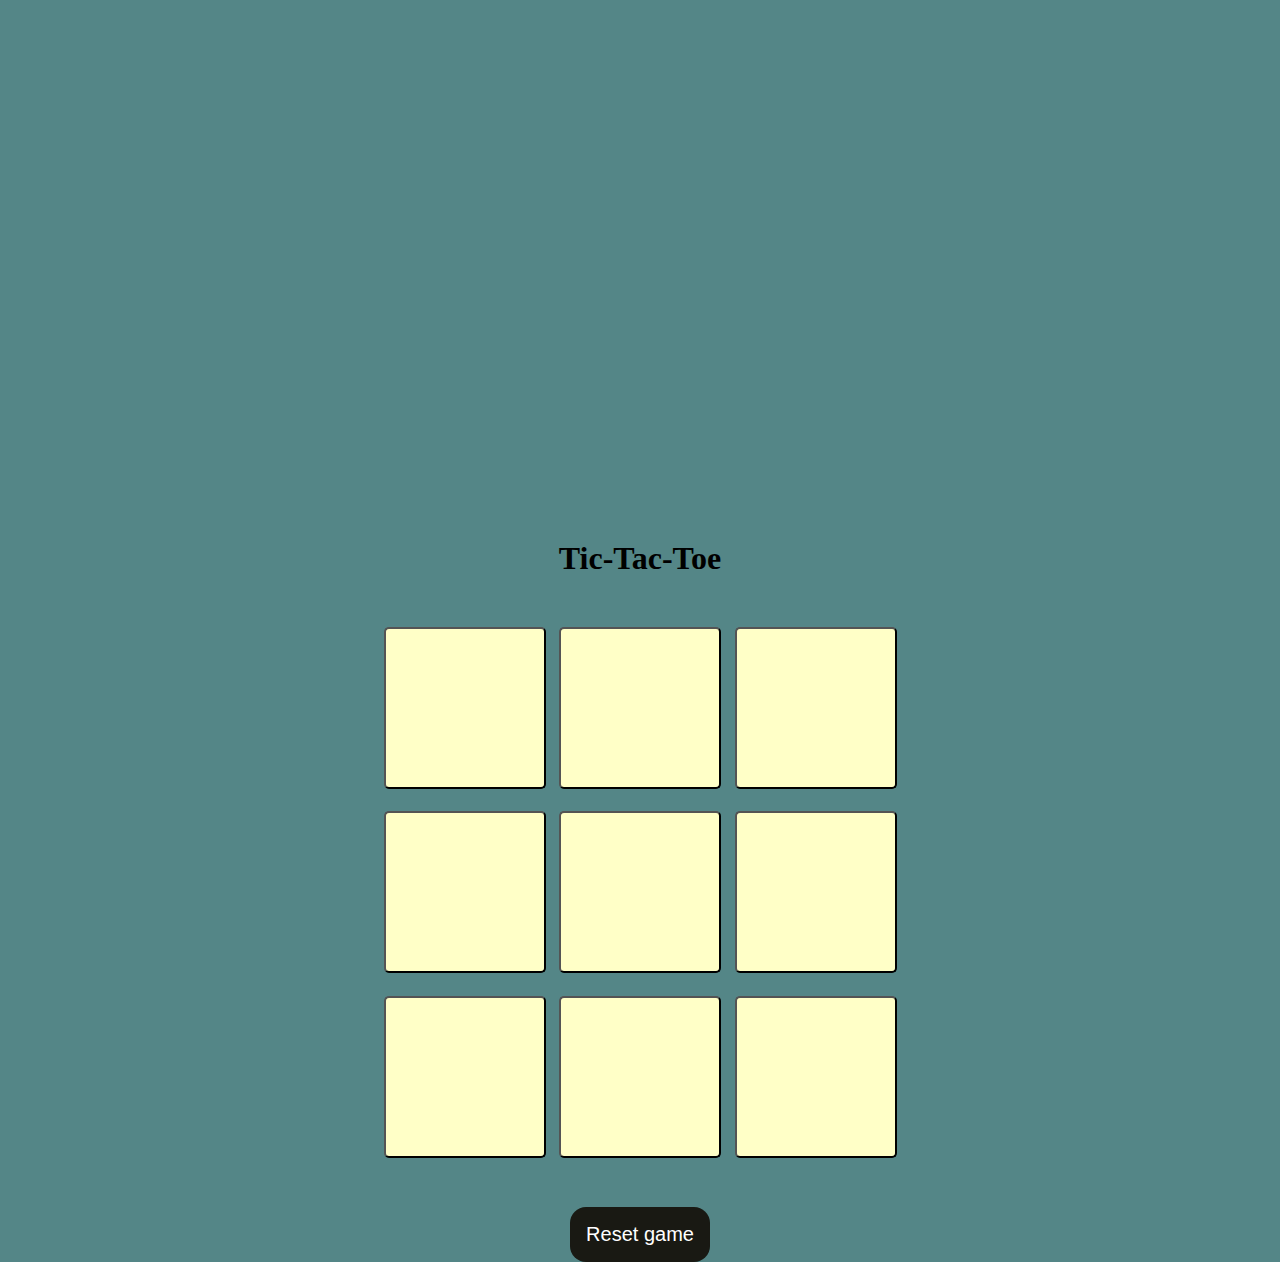
<file: index.html>
<!DOCTYPE html>
<html lang="en">
<head>
    <meta charset="UTF-8">
    <meta name="viewport" content="width=device-width, initial-scale=1.0">
    <title>Tic-Tac-Toe</title>
    <link rel="stylesheet" href="style.css">
</head>
<body>
    <div class="msg-Container hide">
        <p class="msg">Winner</p>
        <button class="new">New game</button>

    </div>
    <h1>Tic-Tac-Toe</h1>
    <div class="container">
    
        <div class="game">
            <button class="btn"></button>
            <button class="btn"></button>
            <button class="btn"></button>
            <button class="btn"></button>
            <button class="btn"></button>
            <button class="btn"></button>
            <button class="btn"></button>
            <button class="btn"></button>
            <button class="btn"></button>
        </div>
    </div>
        <button class="reset">Reset game</button>
    
    <script src="hack.js"></script>
    
</body>
</html>
</file>
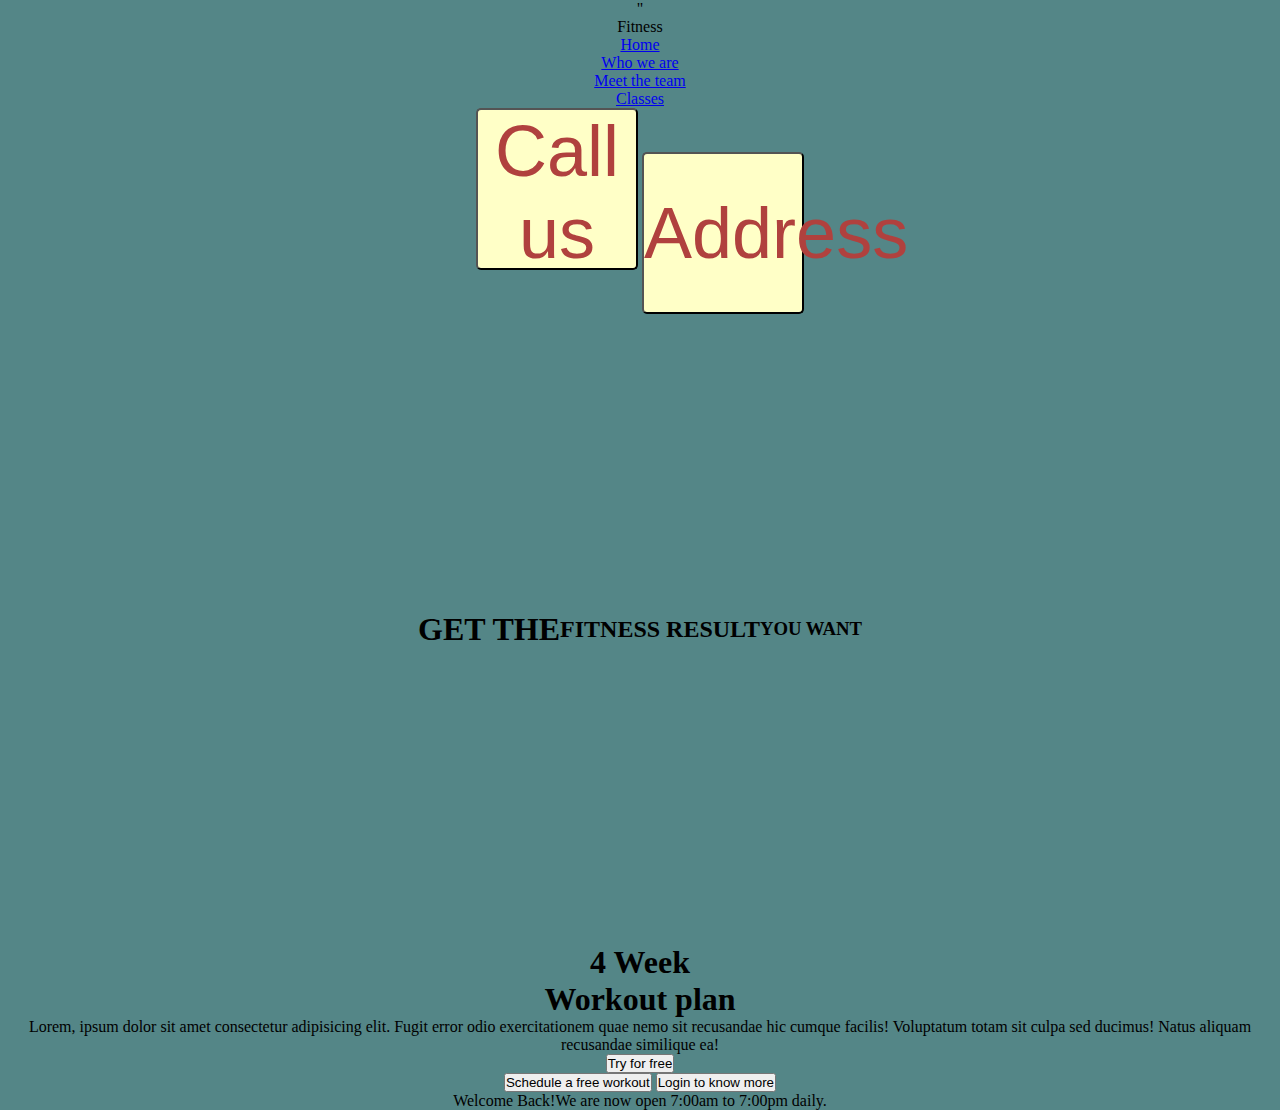
<file: har1.html>
<!DOCTYPE html>
<html lang="en">
<head>
    <meta charset="UTF-8">
    <meta name="viewport" content="width=device-width, initial-scale=1.0">
    <title>Gym Website</title>
    <link rel="stylesheet" href="https://cdnjs.cloudflare.com/ajax/libs/font-awesome/6.5.1/css/all.min.css" integrity="sha512-DTOQO9RWCH3ppGqcWaEA1BIZOC6xxalwEsw9c2QQeAIftl+Vegovlnee1c9QX4TctnWMn13TZye+giMm8e2LwA==" crossorigin="anonymous" referrerpolicy="no-referrer" />"
    
    <link rel="stylesheet" href="style.css">
    
</head>
<body>
    <header>
    <div class="navbar">
    <div class="logo">
       <div class="img"> <i class="fa-solid fa-dumbbell"></i></div>
     Fitness

    </div>
    <div class="content">
        <li><a href="#">Home</a></li>
        <li><a href="#">Who we are</a></li>
      
        <li><a href="#">Meet the team</a></li>
        <li><a href="#">Classes</a></li>

        
    </div>
<div class="right">
    <button class="btn">Call us</button>
    <button class="btn">Address</button>
</div>
</header>
<div class="section">
<div class="container">
    <h1 >GET THE</h1>
    <h2>FITNESS RESULT</h2>
    <h3>YOU WANT</h3>

</div>
<div class="aside">
    <h1>4 Week</h1>
    <h1>Workout plan</h1>
    <p>Lorem, ipsum dolor sit amet consectetur adipisicing elit. Fugit error odio exercitationem quae nemo sit recusandae hic cumque facilis! Voluptatum totam sit culpa sed ducimus! Natus aliquam recusandae similique ea!</p>
 <button class="set">Try for free</button>
</div>
</div>
 
  <footer>
    <button class="but bt">Schedule a free workout

    </button>
  <button class="bt">
    Login to know more
  </button>
  <div class="down">
    <p>
        Welcome Back!We are now open 7:00am to 7:00pm daily.
    </p>
  </div>
  </footer>      
</body>
</html>
</file>
<file: style.css>
*{
    margin: 0;
    padding: 0;
}

    body {
        background-color: #548687;
        text-align: center;
      }
      
.container{
    height: 70vh;
    display: flex;
    justify-content: center;
    align-items: center;
}
.game{
    height: 60vmin;
    width: 60vmin;
    display: flex;
    flex-wrap: wrap;
    justify-content: center;
    align-items: center;
    gap: 1.5vmin;
}
.btn{
    height: 18vmin;
    width: 18vmin;
    border-radius: 5px;
    font-size: 8vmin;
    color: #b0413e;
    background-color: #ffffc7;
}
.reset{
    padding: 1rem;
    font-size: 1.25rem;
    background-color: #191913;
    color: #fff;
    border-radius: 1rem;
    border: none;
}
.hide{
    visibility: hidden;

}

.new{
    padding: 1rem;
    font-size: 1.25rem;
    background-color: #191913;
    color: #fff;
    border-radius: 1rem;
    border: none;
    margin-top: 40px;

}
.msg-Container{
    height: 60vmin;
    display: flex;
    flex-direction: column;
    justify-content: center;
    align-items: center;
  color: #ffffc7;
    font-size: 5vmin;
}
.msg{
    margin-top: 50px;
}
</file>
